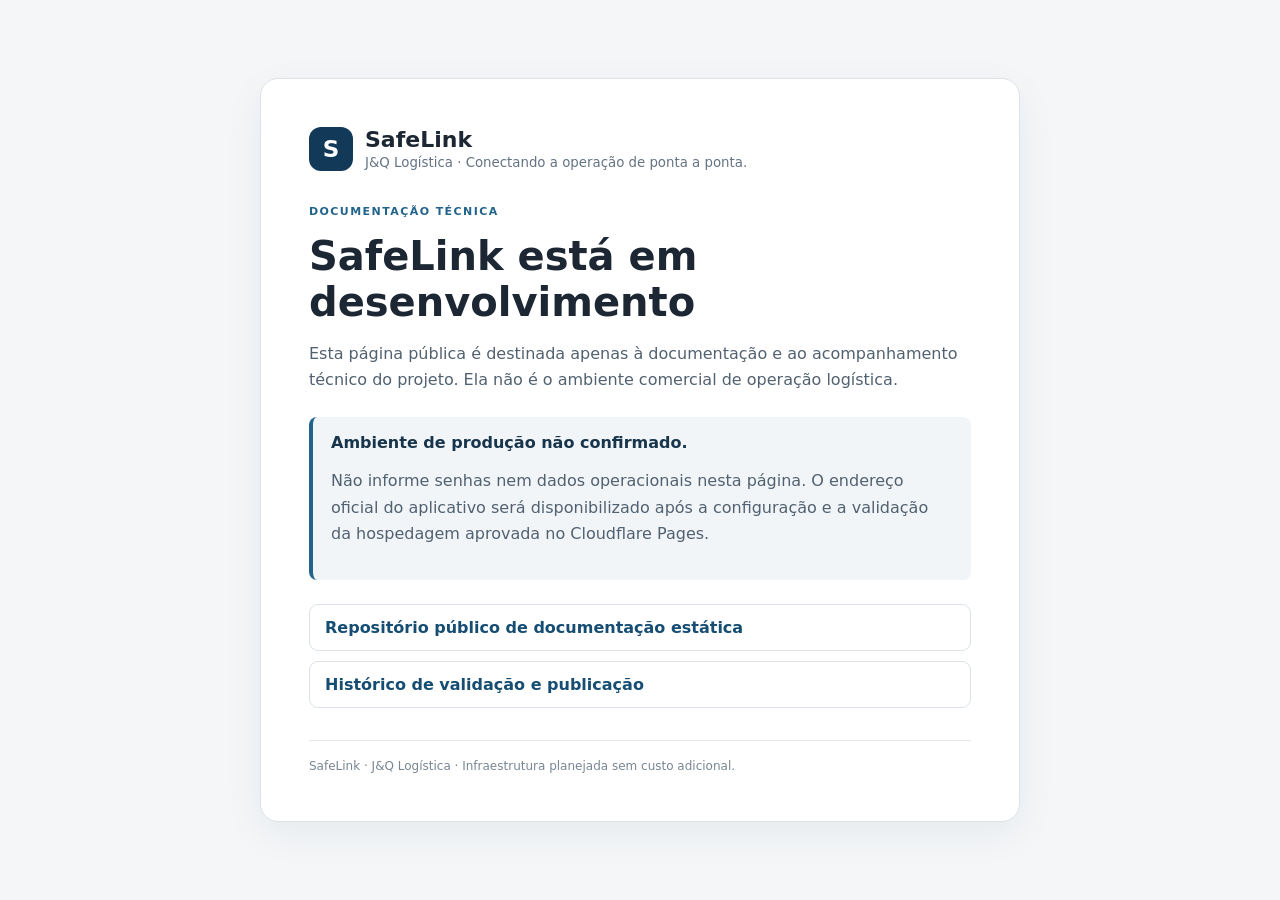
<file: index.html>
<!doctype html>
<html lang="pt-BR">
<head>
  <meta charset="utf-8">
  <meta name="viewport" content="width=device-width, initial-scale=1">
  <meta name="theme-color" content="#f4f6f8">
  <meta name="description" content="Documentação técnica pública do SafeLink — J&Q Logística.">
  <title>SafeLink | Documentação técnica</title>
  <style>
    :root{font-family:Inter,system-ui,-apple-system,"Segoe UI",sans-serif;color:#1c2733;background:#f4f6f8}
    *{box-sizing:border-box}body{margin:0;min-height:100vh;display:grid;place-items:center;padding:24px}
    main{width:min(760px,100%);background:#fff;border:1px solid #dce2e8;border-radius:18px;padding:clamp(24px,5vw,48px);box-shadow:0 12px 40px rgba(23,43,62,.06)}
    .brand{display:flex;align-items:center;gap:12px;margin-bottom:32px}.mark{display:grid;place-items:center;width:44px;height:44px;border-radius:12px;background:#123957;color:#fff;font-size:23px;font-weight:800}
    .brand strong{display:block;font-size:22px}.brand small{color:#647383}
    .eyebrow{color:#23648c;font-size:11px;font-weight:800;letter-spacing:.13em}h1{font-size:clamp(28px,5vw,40px);line-height:1.15;margin:10px 0 16px}
    p{line-height:1.65;color:#526170}.notice{background:#f1f5f8;border-left:4px solid #23648c;padding:16px 18px;margin:24px 0;border-radius:8px}
    .notice strong{color:#18354b}.links{display:grid;gap:10px;margin-top:24px}.links a{display:block;padding:13px 15px;border:1px solid #dce2e8;border-radius:9px;color:#164d73;text-decoration:none;font-weight:650}.links a:hover{background:#f7fafc}
    footer{margin-top:32px;padding-top:18px;border-top:1px solid #e5e9ed;color:#788592;font-size:12px}
  </style>
</head>
<body>
  <main>
    <div class="brand"><span class="mark">S</span><div><strong>SafeLink</strong><small>J&Q Logística · Conectando a operação de ponta a ponta.</small></div></div>
    <p class="eyebrow">DOCUMENTAÇÃO TÉCNICA</p>
    <h1>SafeLink está em desenvolvimento</h1>
    <p>Esta página pública é destinada apenas à documentação e ao acompanhamento técnico do projeto. Ela não é o ambiente comercial de operação logística.</p>
    <div class="notice"><strong>Ambiente de produção não confirmado.</strong><p>Não informe senhas nem dados operacionais nesta página. O endereço oficial do aplicativo será disponibilizado após a configuração e a validação da hospedagem aprovada no Cloudflare Pages.</p></div>
    <section class="links" aria-label="Recursos públicos">
      <a href="https://github.com/jqlogisticaadmin-netizen/safelink-jq-logistica-web">Repositório público de documentação estática</a>
      <a href="https://github.com/jqlogisticaadmin-netizen/safelink-jq-logistica-web/actions">Histórico de validação e publicação</a>
    </section>
    <footer>SafeLink · J&Q Logística · Infraestrutura planejada sem custo adicional.</footer>
  </main>
</body>
</html>
</file>
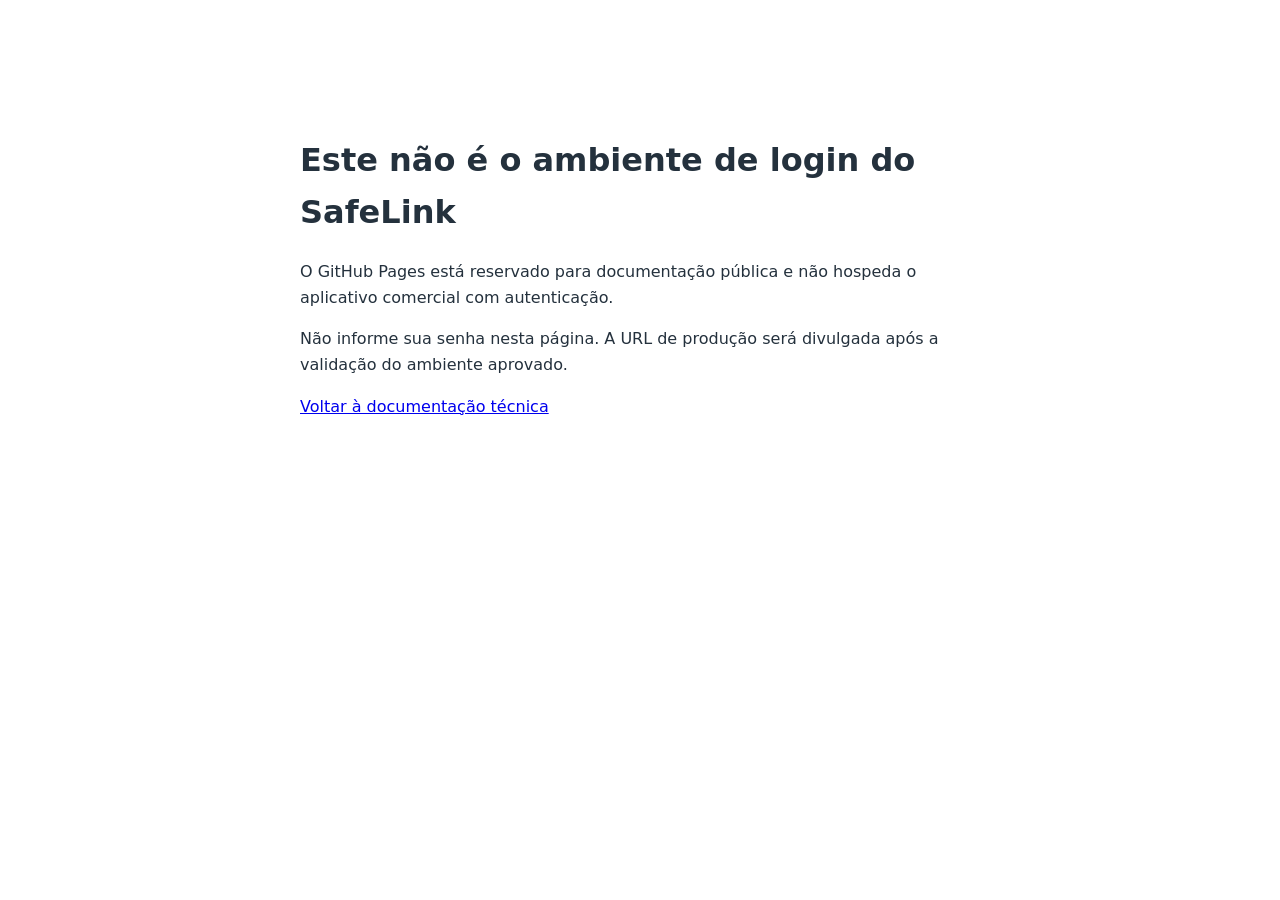
<file: login.html>
<!doctype html>
<html lang="pt-BR">
<head><meta charset="utf-8"><meta name="viewport" content="width=device-width,initial-scale=1"><meta name="robots" content="noindex,nofollow"><title>SafeLink — acesso indisponível nesta hospedagem</title></head>
<body style="font-family:system-ui,sans-serif;max-width:680px;margin:10vh auto;padding:24px;color:#24313d;line-height:1.6">
  <h1>Este não é o ambiente de login do SafeLink</h1>
  <p>O GitHub Pages está reservado para documentação pública e não hospeda o aplicativo comercial com autenticação.</p>
  <p>Não informe sua senha nesta página. A URL de produção será divulgada após a validação do ambiente aprovado.</p>
  <p><a href="./">Voltar à documentação técnica</a></p>
</body>
</html>
</file>
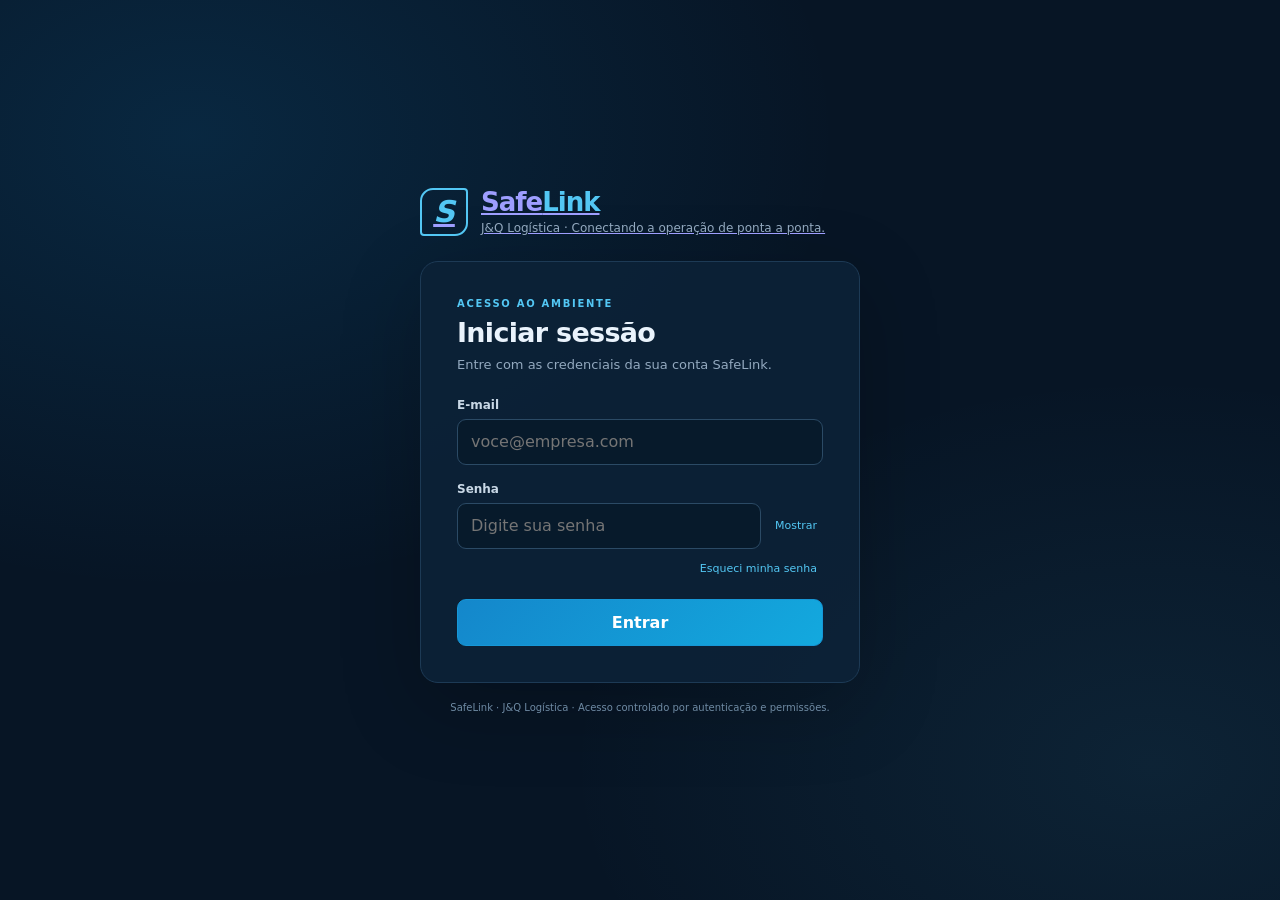
<file: app/login.html>
<!doctype html>
<html lang="pt-BR">
<head>
  <meta charset="utf-8">
  <meta name="viewport" content="width=device-width, initial-scale=1">
  <meta name="theme-color" content="#071525">
  <meta name="description" content="Acesso seguro ao SafeLink — J&Q Logística.">
  <title>Iniciar sessão | SafeLink</title>
  <link rel="stylesheet" href="assets/css/login.css">
  <script type="module" src="assets/js/login.js"></script>
</head>
<body>
  <main class="login-shell">
    <a class="login-brand" href="./login.html" aria-label="SafeLink — início">
      <span class="login-mark" aria-hidden="true">S</span>
      <span><strong>Safe<span>Link</span></strong><small>J&Q Logística · Conectando a operação de ponta a ponta.</small></span>
    </a>

    <section class="login-card" aria-labelledby="loginTitle">
      <div id="signInPanel">
        <p class="eyebrow">ACESSO AO AMBIENTE</p>
        <h1 id="loginTitle">Iniciar sessão</h1>
        <p class="intro">Entre com as credenciais da sua conta SafeLink.</p>
        <form id="loginForm" novalidate>
          <label class="field">
            <span>E-mail</span>
            <input id="email" name="email" type="email" autocomplete="username" inputmode="email" required maxlength="254" placeholder="voce@empresa.com">
          </label>
          <label class="field">
            <span>Senha</span>
            <div class="password-row">
              <input id="password" name="password" type="password" autocomplete="current-password" required minlength="1" maxlength="256" placeholder="Digite sua senha">
              <button class="text-button" id="togglePassword" type="button" aria-pressed="false">Mostrar</button>
            </div>
          </label>
          <div class="forgot-row"><button class="text-button" id="forgotPassword" type="button">Esqueci minha senha</button></div>
          <button class="primary-button" id="signInButton" type="submit">Entrar</button>
        </form>
      </div>

      <div id="recoveryPanel" hidden>
        <p class="eyebrow">RECUPERAÇÃO DE ACESSO</p>
        <h1>Definir nova senha</h1>
        <p class="intro">Escolha uma nova senha para sua conta SafeLink.</p>
        <form id="recoveryForm" novalidate>
          <label class="field">
            <span>Nova senha</span>
            <input id="newPassword" name="newPassword" type="password" autocomplete="new-password" minlength="10" maxlength="256" required placeholder="Mínimo de 10 caracteres">
          </label>
          <label class="field">
            <span>Confirmar nova senha</span>
            <input id="confirmPassword" name="confirmPassword" type="password" autocomplete="new-password" minlength="10" maxlength="256" required placeholder="Repita a nova senha">
          </label>
          <button class="primary-button" id="savePasswordButton" type="submit">Salvar nova senha</button>
          <button class="secondary-button" id="backToLogin" type="button">Voltar para o login</button>
        </form>
      </div>

      <p id="formMessage" class="message" role="status" aria-live="polite" hidden></p>
    </section>
    <p class="footer">SafeLink · J&Q Logística · Acesso controlado por autenticação e permissões.</p>
  </main>
</body>
</html>
</file>
<file: app/assets/css/login.css>
:root {
  color-scheme: dark;
  --login-bg: #071525;
  --login-panel: #0c2137;
  --login-line: #1d3a55;
  --login-text: #eaf3fc;
  --login-muted: #93a9bf;
  --login-accent: #53c7f4;
  font-family: Inter, ui-sans-serif, system-ui, -apple-system, BlinkMacSystemFont, "Segoe UI", sans-serif;
}
* { box-sizing: border-box; }
body {
  min-height: 100vh;
  margin: 0;
  display: grid;
  place-items: center;
  padding: 24px;
  color: var(--login-text);
  background:
    radial-gradient(ellipse at 15% 15%, rgba(20,153,232,.14), transparent 42%),
    radial-gradient(ellipse at 90% 85%, rgba(83,199,244,.08), transparent 36%),
    var(--login-bg);
}
.login-shell { width: min(100%, 440px); }
.login-brand { display: flex; align-items: center; gap: 13px; margin-bottom: 25px; }
.login-mark {
  width: 48px; height: 48px; display: grid; place-items: center;
  border: 2px solid var(--login-accent); border-radius: 13px 4px 13px 4px;
  color: var(--login-accent); font-size: 30px; font-weight: 900; font-style: italic;
}
.login-brand strong { display: block; font-size: 26px; letter-spacing: -1px; line-height: 1.1; }
.login-brand strong span { color: var(--login-accent); }
.login-brand small { display: block; margin-top: 5px; color: var(--login-muted); font-size: 12px; }
.login-card {
  padding: clamp(24px, 6vw, 36px);
  border: 1px solid var(--login-line);
  border-radius: 18px;
  background: rgba(12,33,55,.94);
  box-shadow: 0 24px 80px rgba(0,0,0,.22);
}
.eyebrow { margin: 0 0 8px; color: var(--login-accent); font-size: 10px; font-weight: 800; letter-spacing: 1.7px; }
h1 { margin: 0; font-size: 27px; letter-spacing: -.7px; }
.intro { margin: 9px 0 26px; color: var(--login-muted); font-size: 13px; }
.field { display: block; margin: 17px 0 0; }
.field span { display: block; margin-bottom: 7px; color: #c9d8e6; font-size: 12px; font-weight: 650; }
.field input {
  width: 100%; min-height: 46px; padding: 11px 13px; border: 1px solid #2b4a65;
  border-radius: 9px; background: #071a2b; color: var(--login-text); font: inherit; outline: none;
}
.field input:focus { border-color: var(--login-accent); box-shadow: 0 0 0 3px rgba(83,199,244,.12); }
.password-row { display: flex; align-items: center; gap: 8px; }
.password-row input { flex: 1; min-width: 0; }
.text-button { border: 0; background: transparent; color: var(--login-accent); font: inherit; font-size: 11px; cursor: pointer; white-space: nowrap; }
.primary-button {
  width: 100%; min-height: 47px; margin-top: 23px; border: 1px solid #1697d7;
  border-radius: 9px; background: linear-gradient(135deg,#1487cb,#13a9de);
  color: white; font: inherit; font-weight: 750; cursor: pointer;
}
.primary-button:disabled { opacity: .62; cursor: wait; }
.secondary-button {
  width: 100%; min-height: 43px; margin-top: 10px; border: 1px solid #2b4a65;
  border-radius: 9px; background: transparent; color: #c9d8e6; font: inherit; cursor: pointer;
}
.message { margin: 16px 0 0; padding: 11px 12px; border-radius: 8px; font-size: 12px; }
.message[hidden] { display: none; }
.message.error { color: #ffd2d2; background: #3a2028; border: 1px solid #75404b; }
.message.success { color: #c8f6df; background: #14352e; border: 1px solid #286653; }
.message.info { color: #c7eaff; background: #102e45; border: 1px solid #285576; }
.forgot-row { display: flex; justify-content: flex-end; margin-top: 12px; }
.footer { margin: 19px 0 0; text-align: center; color: #6f8ba4; font-size: 10px; }
[hidden] { display: none !important; }
@media (max-width: 420px) {
  body { padding: 14px; }
  .login-card { padding: 23px 19px; }
  h1 { font-size: 24px; }
}
</file>
